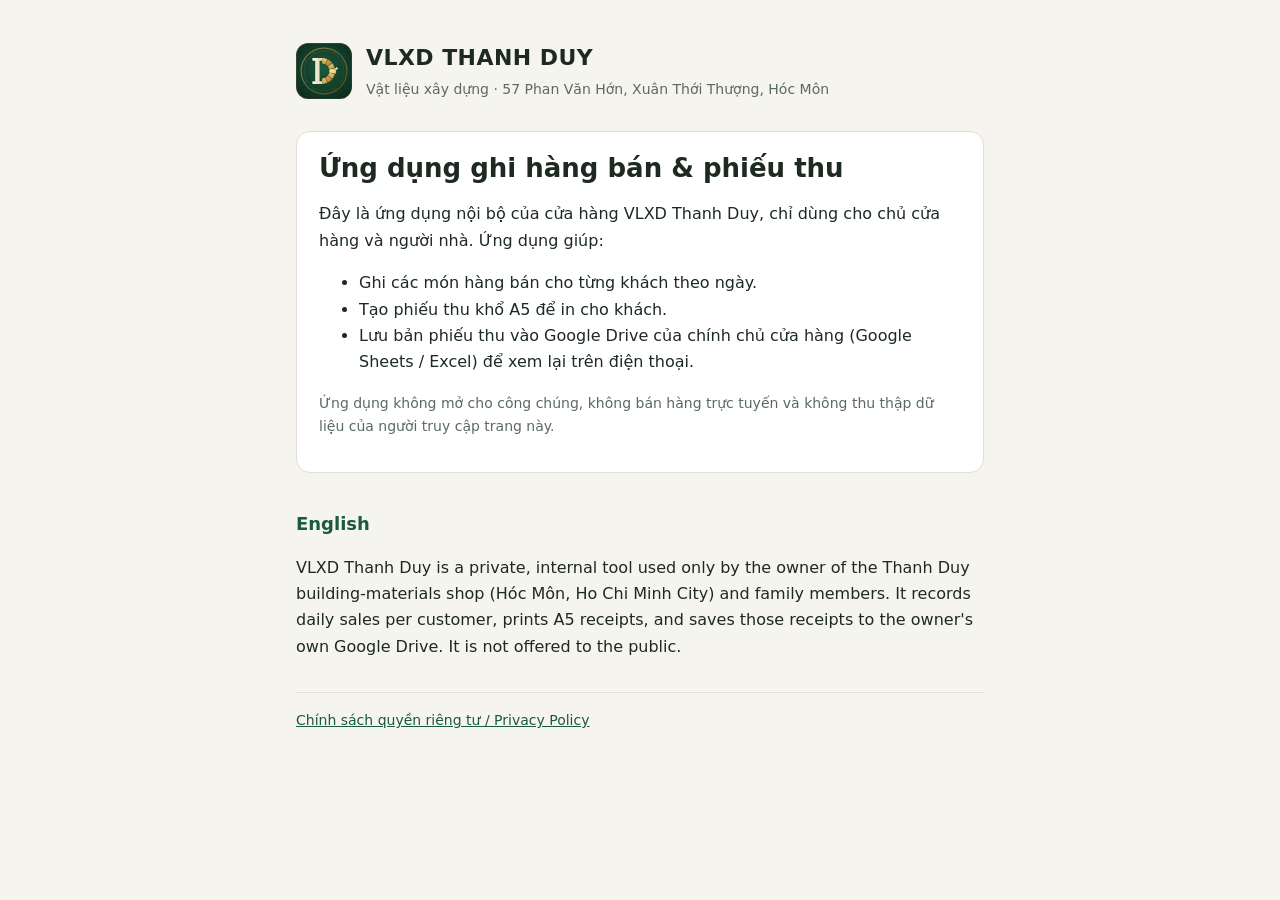
<file: index.html>
<!doctype html>
<html lang="vi">
<head>
<meta charset="utf-8">
<meta name="viewport" content="width=device-width,initial-scale=1">
<title>VLXD Thanh Duy</title>
<meta name="description" content="Ứng dụng nội bộ ghi hàng bán và phiếu thu của cửa hàng vật liệu xây dựng Thanh Duy.">
<link rel="icon" type="image/svg+xml" href="logo.svg">
<link rel="stylesheet" href="style.css">
</head>
<body>
<main>
  <header><img src="logo.svg" alt=""><div><b>VLXD THANH DUY</b><span>Vật liệu xây dựng · 57 Phan Văn Hớn, Xuân Thới Thượng, Hóc Môn</span></div></header>
  <div class="card">
    <h1>Ứng dụng ghi hàng bán &amp; phiếu thu</h1>
    <p>Đây là ứng dụng nội bộ của cửa hàng VLXD Thanh Duy, chỉ dùng cho chủ cửa hàng và người nhà. Ứng dụng giúp:</p>
    <ul>
      <li>Ghi các món hàng bán cho từng khách theo ngày.</li>
      <li>Tạo phiếu thu khổ A5 để in cho khách.</li>
      <li>Lưu bản phiếu thu vào Google Drive của chính chủ cửa hàng (Google Sheets / Excel) để xem lại trên điện thoại.</li>
    </ul>
    <p class="muted">Ứng dụng không mở cho công chúng, không bán hàng trực tuyến và không thu thập dữ liệu của người truy cập trang này.</p>
  </div>
  <section class="en">
    <h2>English</h2>
    <p>VLXD Thanh Duy is a private, internal tool used only by the owner of the Thanh Duy building-materials shop (Hóc Môn, Ho Chi Minh City) and family members. It records daily sales per customer, prints A5 receipts, and saves those receipts to the owner's own Google Drive. It is not offered to the public.</p>
  </section>
  <nav><a href="privacy.html">Chính sách quyền riêng tư / Privacy Policy</a></nav>
</main>
</body>
</html>
</file>
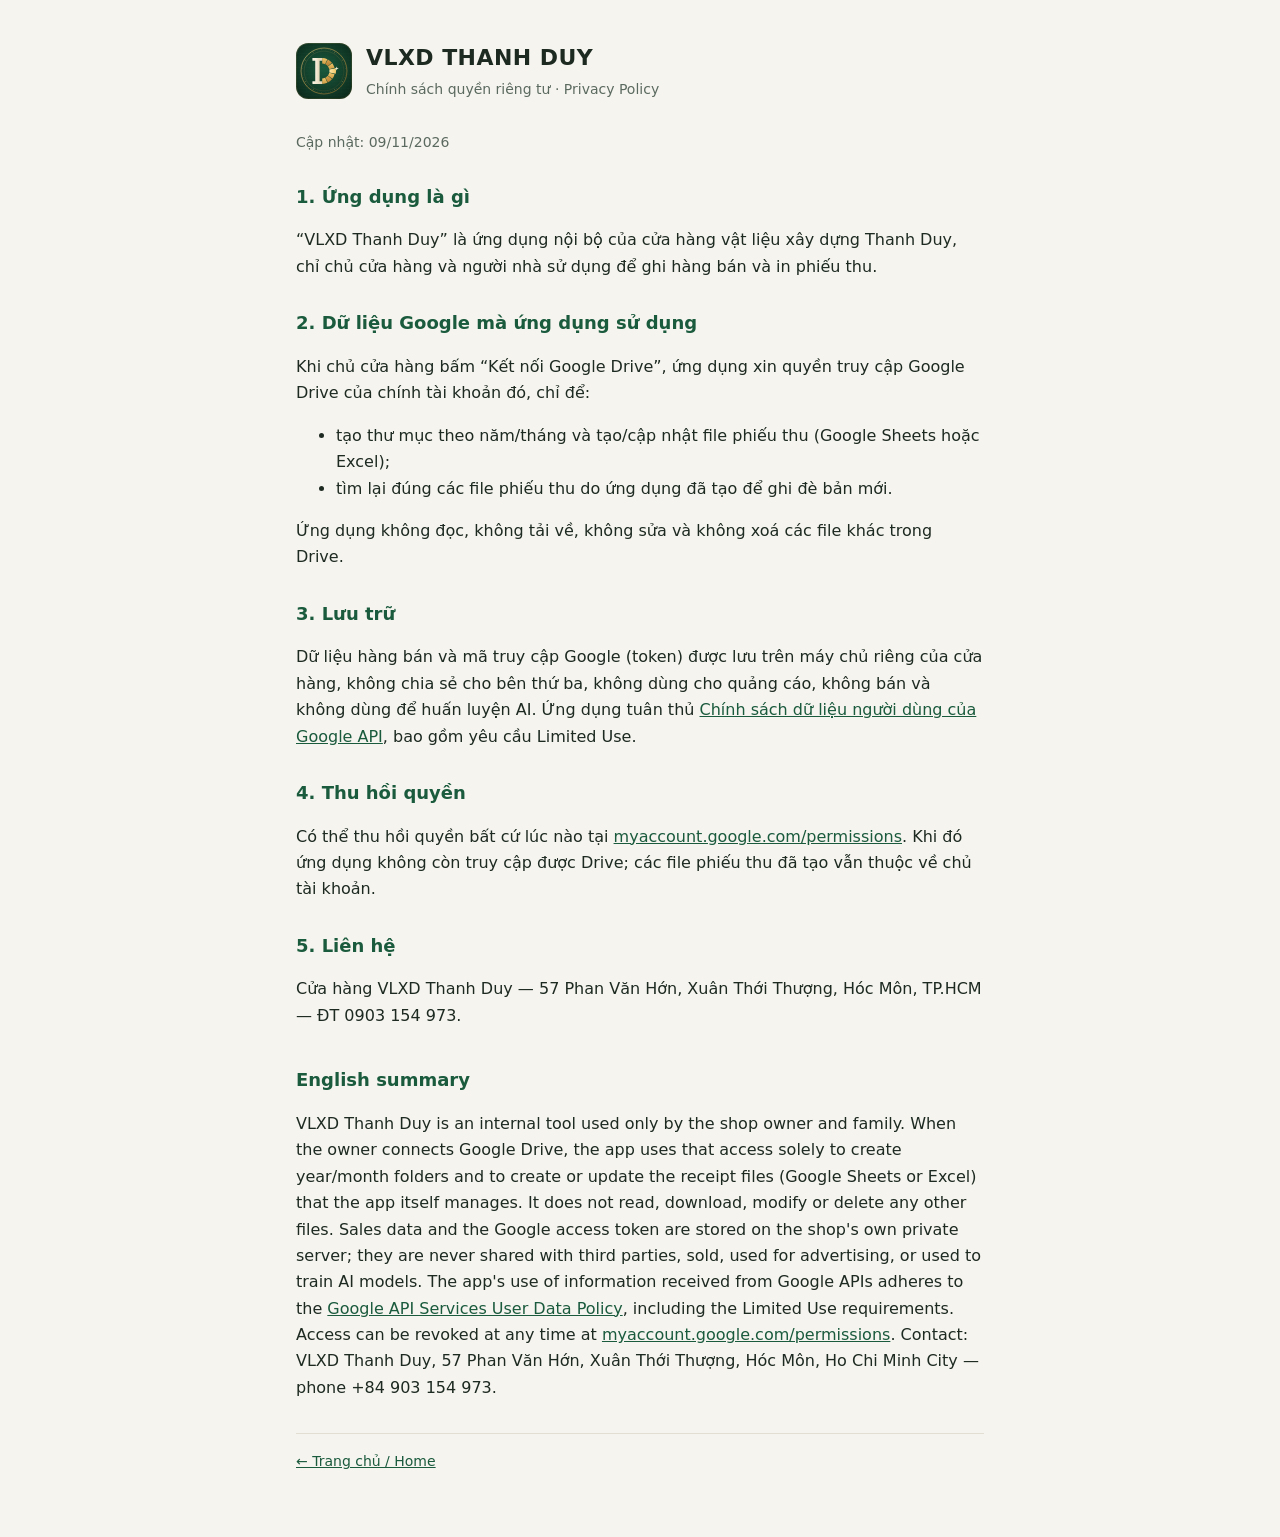
<file: privacy.html>
<!doctype html>
<html lang="vi">
<head>
<meta charset="utf-8">
<meta name="viewport" content="width=device-width,initial-scale=1">
<title>Chính sách quyền riêng tư</title>
<meta name="description" content="Chính sách quyền riêng tư của ứng dụng VLXD Thanh Duy.">
<link rel="icon" type="image/svg+xml" href="logo.svg">
<link rel="stylesheet" href="style.css">
</head>
<body>
<main>
  <header><img src="logo.svg" alt=""><div><b>VLXD THANH DUY</b><span>Chính sách quyền riêng tư · Privacy Policy</span></div></header>
  <p class="muted">Cập nhật: 09/11/2026</p>

  <h2>1. Ứng dụng là gì</h2>
  <p>“VLXD Thanh Duy” là ứng dụng nội bộ của cửa hàng vật liệu xây dựng Thanh Duy, chỉ chủ cửa hàng và người nhà sử dụng để ghi hàng bán và in phiếu thu.</p>

  <h2>2. Dữ liệu Google mà ứng dụng sử dụng</h2>
  <p>Khi chủ cửa hàng bấm “Kết nối Google Drive”, ứng dụng xin quyền truy cập Google Drive của chính tài khoản đó, chỉ để:</p>
  <ul>
    <li>tạo thư mục theo năm/tháng và tạo/cập nhật file phiếu thu (Google Sheets hoặc Excel);</li>
    <li>tìm lại đúng các file phiếu thu do ứng dụng đã tạo để ghi đè bản mới.</li>
  </ul>
  <p>Ứng dụng không đọc, không tải về, không sửa và không xoá các file khác trong Drive.</p>

  <h2>3. Lưu trữ</h2>
  <p>Dữ liệu hàng bán và mã truy cập Google (token) được lưu trên máy chủ riêng của cửa hàng, không chia sẻ cho bên thứ ba, không dùng cho quảng cáo, không bán và không dùng để huấn luyện AI. Ứng dụng tuân thủ <a href="https://developers.google.com/terms/api-services-user-data-policy">Chính sách dữ liệu người dùng của Google API</a>, bao gồm yêu cầu Limited Use.</p>

  <h2>4. Thu hồi quyền</h2>
  <p>Có thể thu hồi quyền bất cứ lúc nào tại <a href="https://myaccount.google.com/permissions">myaccount.google.com/permissions</a>. Khi đó ứng dụng không còn truy cập được Drive; các file phiếu thu đã tạo vẫn thuộc về chủ tài khoản.</p>

  <h2>5. Liên hệ</h2>
  <p>Cửa hàng VLXD Thanh Duy — 57 Phan Văn Hớn, Xuân Thới Thượng, Hóc Môn, TP.HCM — ĐT 0903 154 973.</p>

  <section class="en">
    <h2>English summary</h2>
    <p>VLXD Thanh Duy is an internal tool used only by the shop owner and family. When the owner connects Google Drive, the app uses that access solely to create year/month folders and to create or update the receipt files (Google Sheets or Excel) that the app itself manages. It does not read, download, modify or delete any other files. Sales data and the Google access token are stored on the shop's own private server; they are never shared with third parties, sold, used for advertising, or used to train AI models. The app's use of information received from Google APIs adheres to the <a href="https://developers.google.com/terms/api-services-user-data-policy">Google API Services User Data Policy</a>, including the Limited Use requirements. Access can be revoked at any time at <a href="https://myaccount.google.com/permissions">myaccount.google.com/permissions</a>. Contact: VLXD Thanh Duy, 57 Phan Văn Hớn, Xuân Thới Thượng, Hóc Môn, Ho Chi Minh City — phone +84 903 154 973.</p>
  </section>
  <nav><a href="./">← Trang chủ / Home</a></nav>
</main>
</body>
</html>
</file>
<file: style.css>
:root{--bg:#f6f4ee;--fg:#1d2a22;--muted:#5b6a60;--card:#fff;--line:#e3ded2;--accent:#1a5a3d;--gold:#b98a36}
@media (prefers-color-scheme:dark){:root{--bg:#0e1712;--fg:#ece8dc;--muted:#a3aea6;--card:#16221b;--line:#24352b;--accent:#7cc79f;--gold:#e0b45f}}
*{box-sizing:border-box}
body{margin:0;background:var(--bg);color:var(--fg);font:16px/1.65 system-ui,-apple-system,"Segoe UI",Roboto,sans-serif}
main{max-width:720px;margin:0 auto;padding:40px 16px 64px}
header{display:flex;align-items:center;gap:14px;margin-bottom:28px}
header img{width:56px;height:56px}
header b{display:block;font-size:22px;letter-spacing:.02em}
header span{color:var(--muted);font-size:14px}
h1{font-size:26px;line-height:1.3;margin:0 0 12px}
h2{font-size:18px;margin:28px 0 8px;color:var(--accent)}
p,li{color:var(--fg)}
.muted{color:var(--muted);font-size:14px}
.card{background:var(--card);border:1px solid var(--line);border-radius:14px;padding:20px 22px}
a{color:var(--accent)}
nav{margin-top:32px;padding-top:16px;border-top:1px solid var(--line);display:flex;gap:18px;font-size:14px}
.en{margin-top:36px}
</file>
